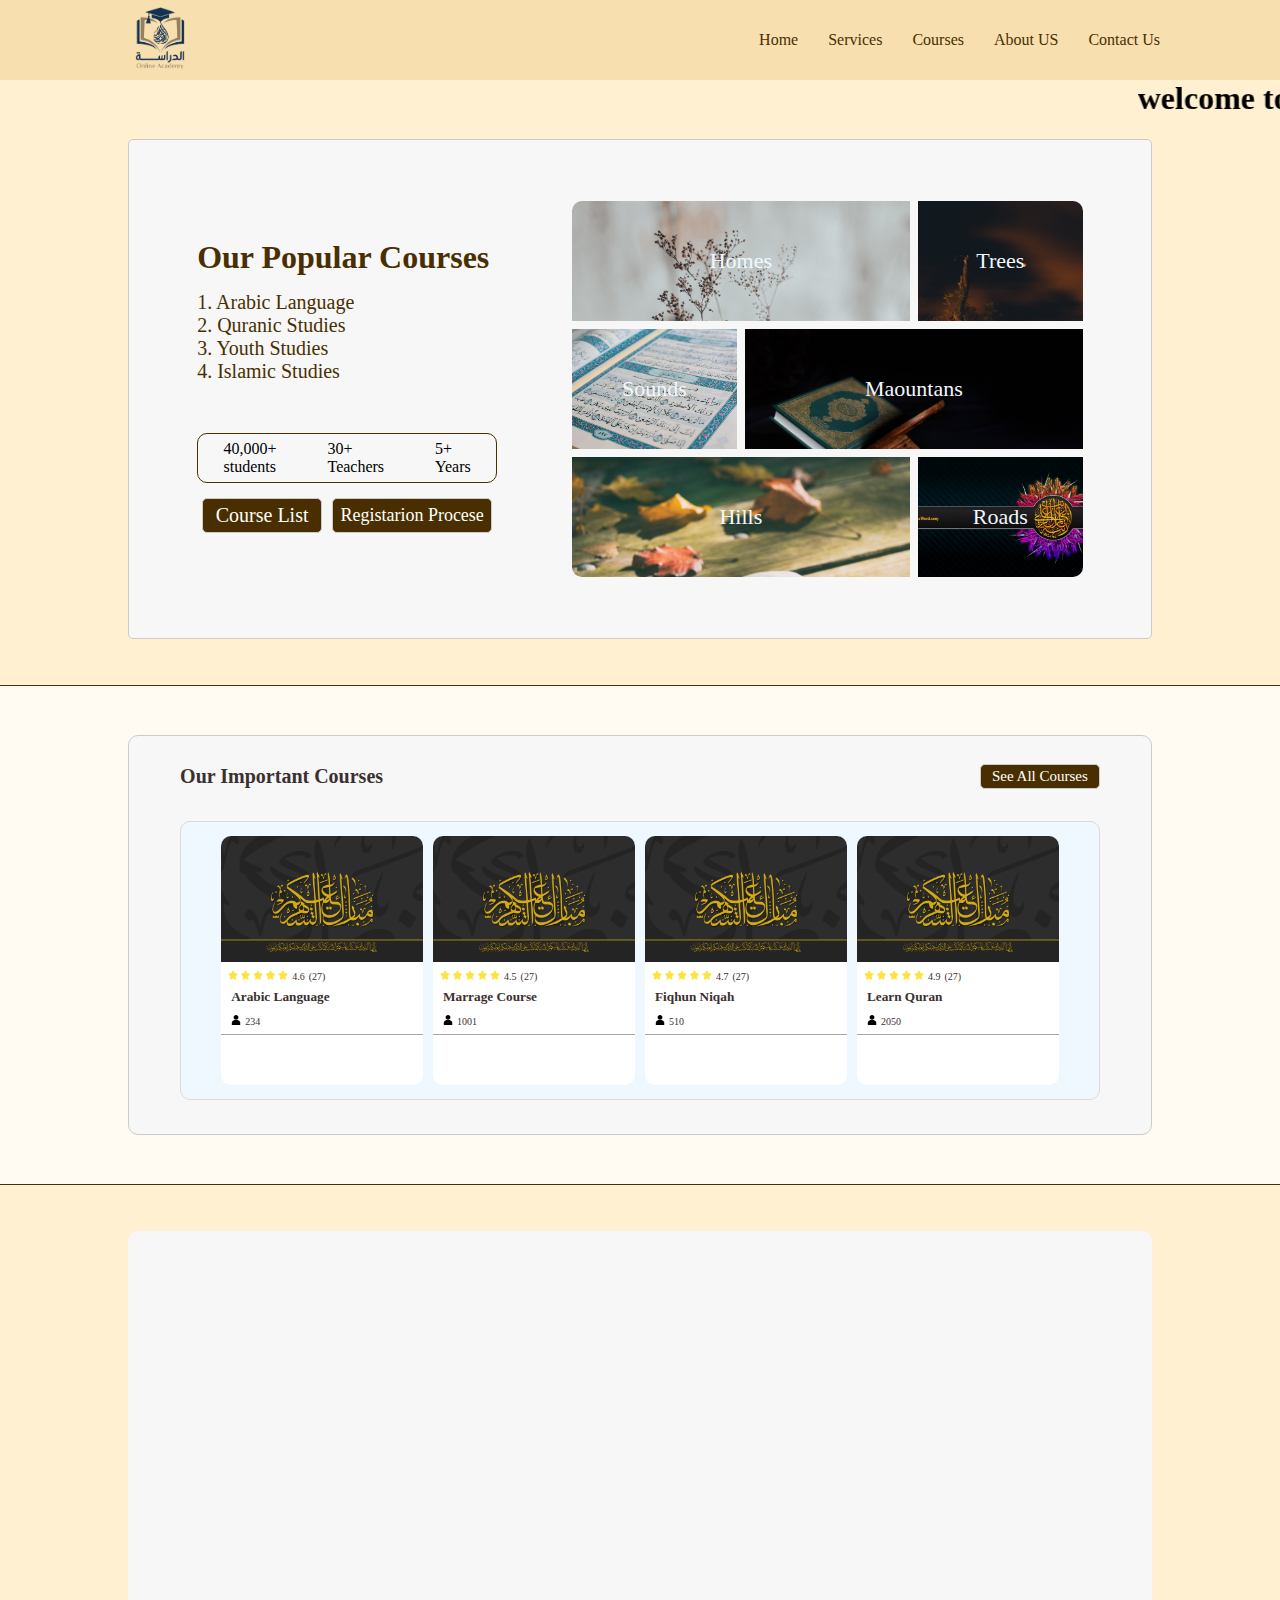
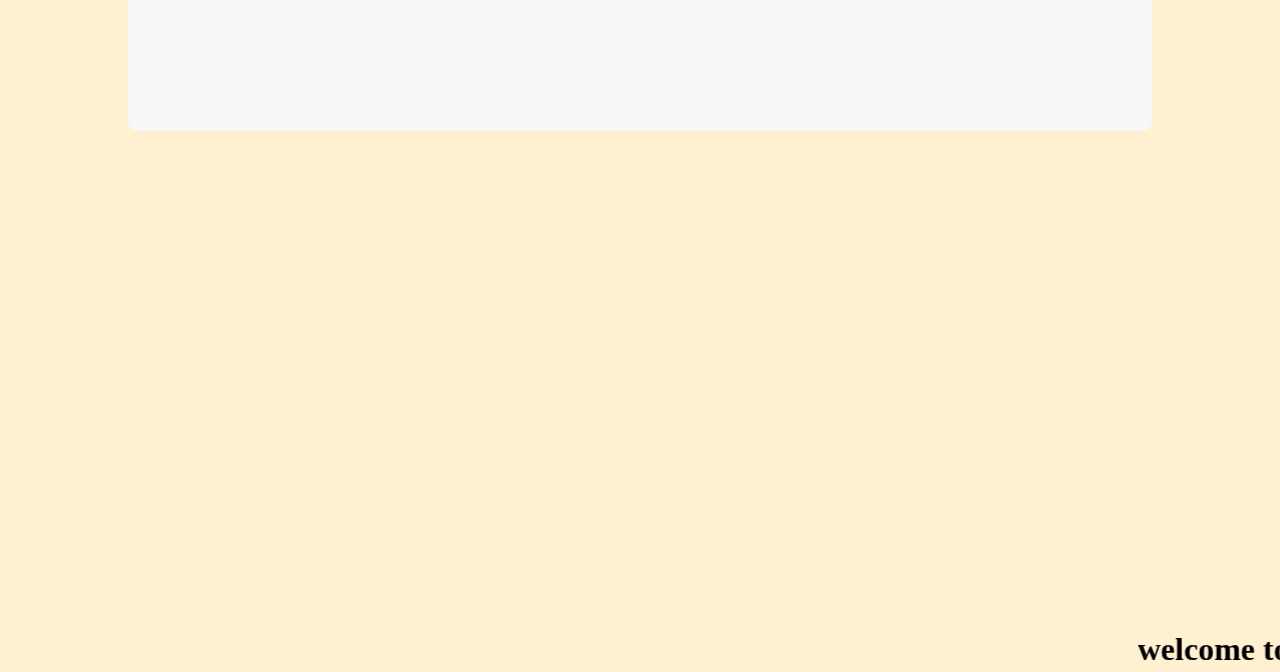
<file: index.html>
<!DOCTYPE html>
<html lang="en">
<head>
    <meta charset="UTF-8">
    <meta name="viewport" content="width=device-width, initial-scale=1.0">
    <title>Practice</title>
    <link rel="stylesheet" href="style.css">
</head>
<body>
    <div class="header">
        <div class="logo"><img src="logo/small-logo.png" alt="logo" class="pic"></div>

        <div class="nab-bar">
            <div class="home"><a href="index.html" target="_blank">Home</a></div>
            <div class="Services"><a href="services.html" target="_blank">Services</a></div>
            <div class="Courses"><a href="Courses.html" target="_blank">Courses</a></div>
            <div class="About"><a href="About US.html" target="_blank">About US</a></div>
            <div class="Contact"><a href="Contact Us.html" target="_blank">Contact Us</a></div>
        </div>
    </div>

    <marquee behavior="" direction=""><h1>welcome to my institute</h1></marquee>

<!-- ---------------first-section------------- -->

<div class="first-sec">
    <div class="left-text">
        <div class="hed-des">
            <h1 class="f-heading">Our Popular Courses</h1>

            <p class="f-para">
                <ul>
                    <li><a href="#">1. Arabic Language</a></li>
                    <li><a href="#">2. Quranic Studies</a></li>
                    <li><a href="#">3. Youth Studies</a></li>
                    <li><a href="#">4. Islamic Studies</a></li>
                </ul>
            </p>
        </div>
        <div class="circle">
            <div class="sm-bot">
                <p class="number">40,000+</p>
                <p class="text-bot">students</p>
            </div>

            <div class="sm-bot">
                <p class="number">30+</p>
                <p class="text-bot">Teachers</p>
            </div>

            <div class="sm-bot">
                <p class="number">5+</p>
                <p class="text-bot">Years</p>
            </div>

        </div>

        <div class="btns">
            <div class="b-1"><a href="#">Course List</a></div>
            <div class="b-2"><a href="#">Registarion Procese</a></div>
        </div>
    </div>

    <div class="photo-grallery">
        <div class="photo-box col-2" id="box-1" style="background-image: url(Images/aiva-apsite-VxR_r883ub4-unsplash.jpg);">Homes</div>
        <div class="photo-box" id="box-2" style="background-image: url(Images/agustin-visconti-F83Yec8BEnk-unsplash.jpg);">Trees</div>
        <div class="photo-box" id="box-3" style="background-image: url(Images/adli-wahid-tfD5vnMMewA-unsplash.jpg);">Sounds</div>
        <div class="photo-box col-2" id="box-4" style="background-image: url(Images/abdullah-arif-Dxi6KbpvUgA-unsplash.jpg);">Maountans</div>
        <div class="photo-box col-2" id="box-5" style="background-image: url(Images/aaron-burden-wsowOKsHLDU-unsplash.jpg);">Hills</div>
        <div class="photo-box" id="box-6" style="background-image: url(Images/293749.jpg);">Roads</div>
    </div>
</div>

<!-- ----------second-section----------- -->

<div class="scnd-sec">
    <div class="Container-2">

        
            <div class="Cour-Heading">
                <h1 class="haading">Our Important Courses</h1>
                <button class="btn">
                    <p><a href="#">See All Courses</a></p>
                </button>
            </div>
        

        <div class="Course-list-1">
            <div class="course-1 course">
                <div class="top-sec">
                    <img src="Images/2736181.jpg" class="pic-img">
                    <img src="Images/rating.png" class="rating">
                    <span class="rat">4.6</span>
                    <span class="rat">(27)</span>
                    <h5 class="Cour-head">Arabic Language</h5>
                    <img src="Images/user.png" class="user">
                    <span class="pip">234</span>
                </div>
                <div class="bot-sec"></div>
            </div>

            <div class="course-2 course">
                <div class="top-sec">
                    <img src="Images/2736181.jpg" class="pic-img">
                    <img src="Images/rating.png" class="rating">
                    <span class="rat">4.5</span>
                    <span class="rat">(27)</span>
                    <h5 class="Cour-head">Marrage Course</h5>
                    <img src="Images/user.png" class="user">
                    <span class="pip">1001</span>
                </div>
                <div class="bot-sec"></div>
            </div>

            <div class="course-3 course">
                <div class="top-sec">
                    <img src="Images/2736181.jpg" class="pic-img">
                    <img src="Images/rating.png" class="rating">
                    <span class="rat">4.7</span>
                    <span class="rat">(27)</span>
                    <h5 class="Cour-head">Fiqhun Niqah</h5>
                    <img src="Images/user.png" class="user">
                    <span class="pip">510</span>
                </div>
                <div class="bot-sec"></div>
            </div>

            <div class="course-4 course">
                <div class="top-sec">
                    <img src="Images/2736181.jpg" class="pic-img">
                    <img src="Images/rating.png" class="rating">
                    <span class="rat">4.9</span>
                    <span class="rat">(27)</span>
                    <h5 class="Cour-head">Learn Quran</h5>
                    <img src="Images/user.png" class="user">
                    <span class="pip">2050</span>
                </div>
                <div class="bot-sec"></div>
            </div>
        </div>
    </div>
</div>

<!-- ------------------third-section------------ -->

<div class="thrd-sec">
    <div class="container-3">
        
    </div>
</div>














<div class="for-space"></div>
<marquee behavior="" direction=""><h1>welcome to my institute</h1></marquee>
</body>
</html>
</file>
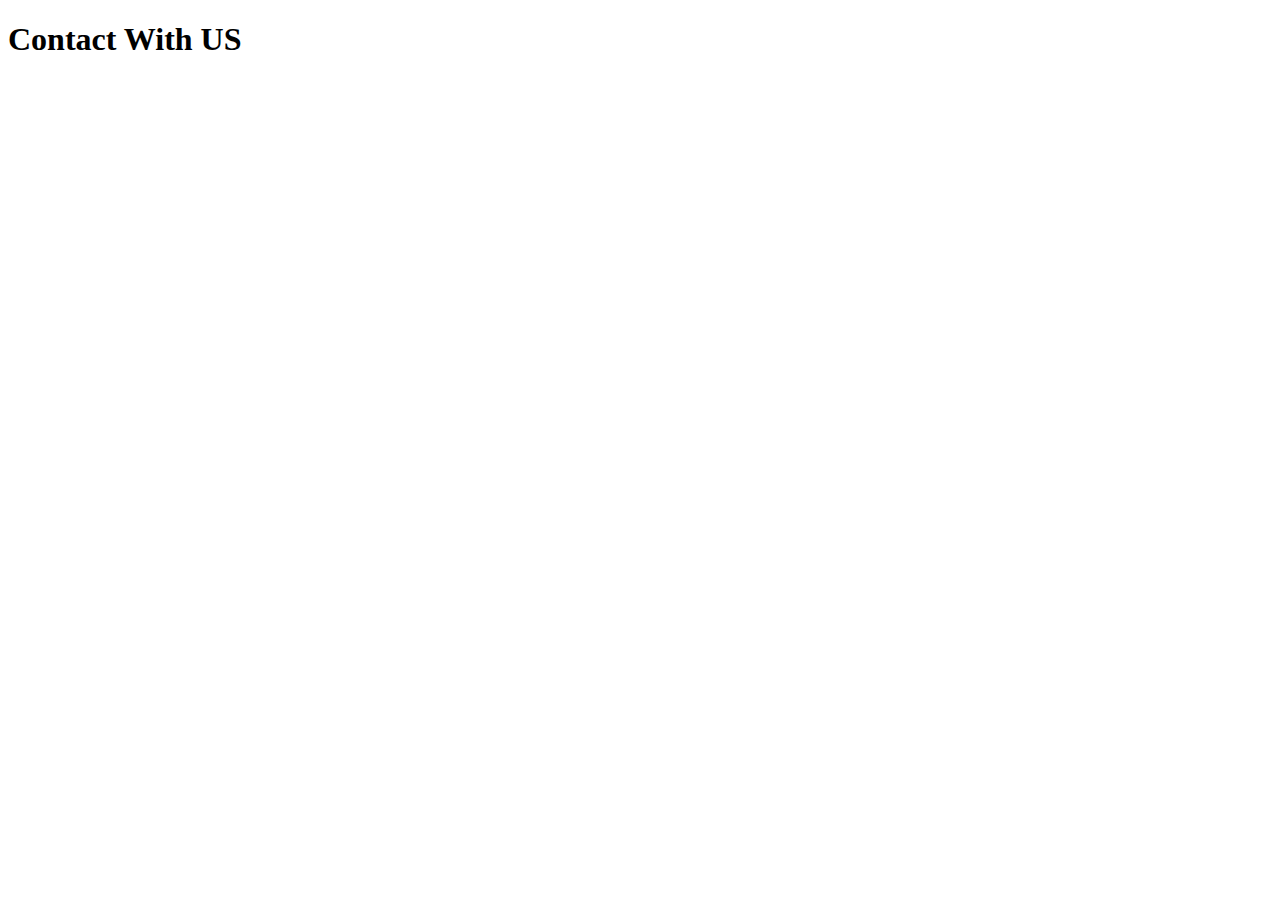
<file: Contact Us.html>
<!DOCTYPE html>
<html lang="en">
<head>
    <meta charset="UTF-8">
    <meta name="viewport" content="width=device-width, initial-scale=1.0">
    <title>Cantact US</title>
</head>
<body>
    <h1>Contact With US</h1>
</body>
</html>
</file>
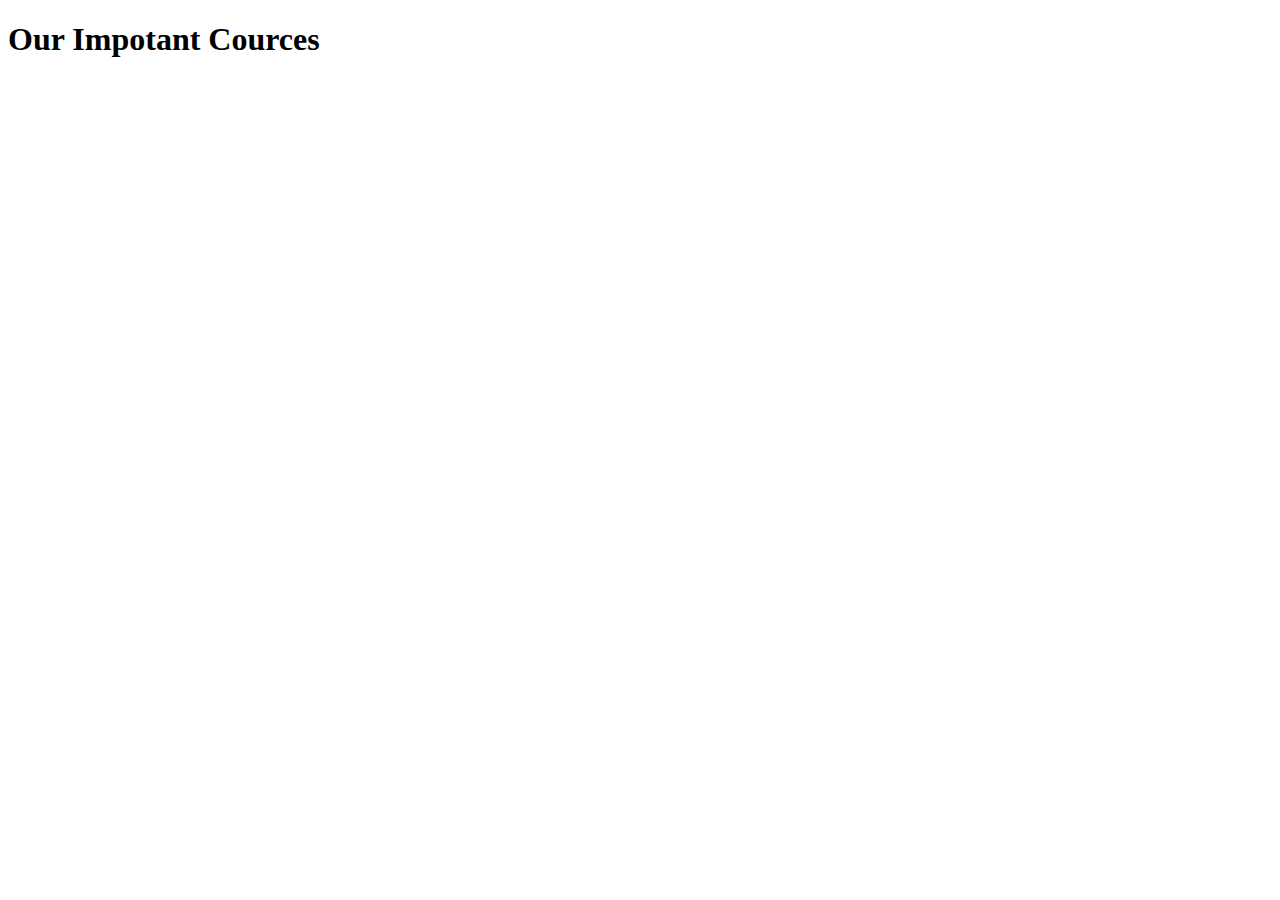
<file: Courses.html>
<!DOCTYPE html>
<html lang="en">
<head>
    <meta charset="UTF-8">
    <meta name="viewport" content="width=device-width, initial-scale=1.0">
    <title>Courses</title>
</head>
<body>
    <h1>Our Impotant Cources</h1>
</body>
</html>
</file>
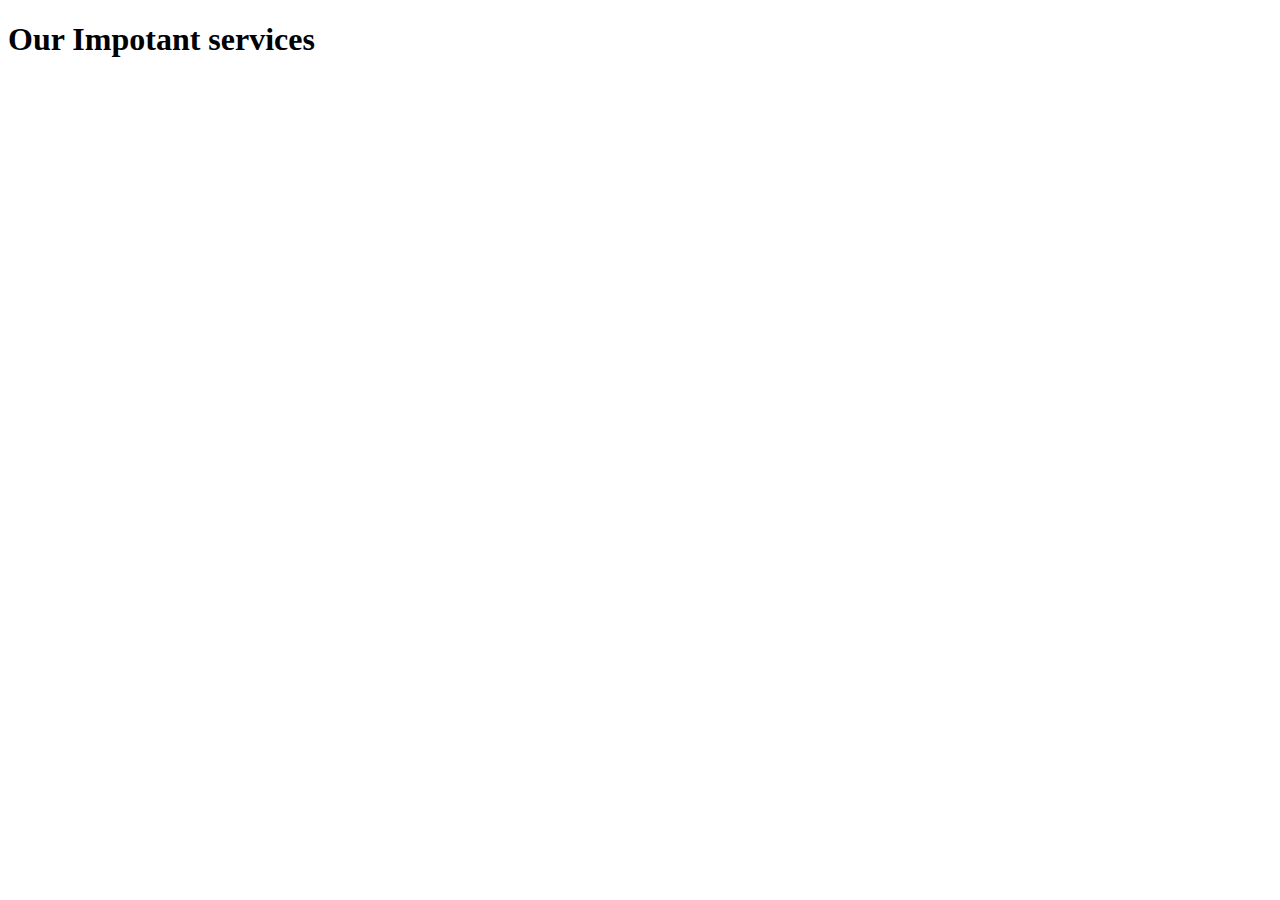
<file: services.html>
<!DOCTYPE html>
<html lang="en">
<head>
    <meta charset="UTF-8">
    <meta name="viewport" content="width=device-width, initial-scale=1.0">
    <title>Services</title>
</head>
<body>
    <h1>Our Impotant services</h1>
</body>
</html>
</file>
<file: style.css>
body {
    background-color: #FFF0D1;
    background-color: #795757;
    background-color: #664343;
    background-color: #3B3030;
}


*{
    margin: 0;
    padding: 0;
    box-sizing: border-box;
}

body {
    background-color: #FFF0D1;
}

.header {
    width: 100%;
    height: 80px;
    background-color: #f7dfb0;
    display: flex;
    justify-content: space-around;
    align-items: center;
}

.logo{
    flex-basis: 30%;
    margin-left: 15px;
}

.nab-bar{
    display: flex;
    justify-content: center;
    align-items: center;
    gap: 30px;
    color: #1e4700;

}

.pic{
    width: 50px;
}

.nab-bar div a{
    text-decoration: none;
    color: #492f00;
    font-size: 16px;
}

.nab-bar div a:hover{
    color: #ff0000;
}

/* -----------first-section---------- */

.first-sec {
    width: 80%;
    height: 500px;
    background-color: #f7f7f7;
    border: 1px solid #cbcbcb;
    margin: auto;
    display: flex;
    justify-content: space-evenly;
    align-items: center;
    border-radius: 5px;
    margin-top: 18px;
}

.left-text {
    flex-basis: 30%;
    width: 150px;
    height: 300px;
}

.f-heading {
    color: #492f00;
}

a {
    font-size: 20px;
    color: #492f00;
    text-decoration: none;
}

li{
    list-style-type: none;
}

.f-para {
    margin-top: 15px;
}

.hed-des {
    margin-bottom: 50px;
}
 
.circle {
    width: 300px;
    height: 50px;
    border: 1px solid #492f00;
    border-radius: 10px;
    display: flex;
    justify-content: space-around;
    align-items: center;
    margin-top: 15px;
}

.btns {
    width: 300px;
    height: 50px;
    display: flex;
    justify-content: space-around;
    align-items: center;
}

.b-1 {
    width: 120px;
    height: 35px;
    background-color: #492f00;
    border: 1px solid #cbcbcb;
    border-radius: 5px;
    display: flex;
    justify-content: center;
    align-items: center;
    margin-top: 15px;
}

.b-2 {
    width: 160px;
    height: 35px;
    background-color: #492f00;
    border: 1px solid #cbcbcb;
    border-radius: 5px;
    display: flex;
    justify-content: center;
    align-items: center;
    margin-top: 15px;
}

.b-1 a{
    color: white;
    text-decoration: none;
}

.b-2 a{
    color: white;
    text-decoration: none;
    font-size: 18px;
}
.photo-grallery {
    flex-basis: 50%;
    display: grid;
    grid-template-columns: repeat(3, 1fr);    
    gap: 8px;
    grid-auto-rows: 120px;
}

.photo-box {
    background-size: cover;
    background-position: top;
    display: flex;
    justify-content: center;
    align-items: center;
    color: aliceblue;
    font-size: 22px;
}

#box-1 {
    border-top-left-radius: 10px;
}

#box-2{
    border-top-right-radius: 10px;
}

#box-5 {
    border-bottom-left-radius: 10px;
}

#box-6{
    border-bottom-right-radius: 10px;
}

.col-2 {
    grid-column: span 2;
}

.row-2 {
    grid-row: span 2;
}

.devid {
    width: 100%;
    height: 2px;
    background-color: #492f00;
    margin-top: 20px;
    margin-bottom: 30px;
}

/* -----------------Secound-Section------------- */


.scnd-sec {
    width: 100%;
    height: 500px;
    background-color: #fffbf2;
    display: flex;
    justify-content: center;
    align-items: center;
    margin-top: 46px;
    border-top: 1px solid #492f00;
    border-bottom: 1px solid #492f00;
}

.Container-2 {
    width: 80%;
    height: 400px;
    background-color: #f7f7f7;
    border: 1px solid #cbcbcb;
    margin: auto;
    border-radius: 10px;
}


.Cour-Heading {
    width: 90%;
    height: 50px;
    display: flex;
    justify-content: space-between;
    align-items: center;
    margin: auto;
    margin-top: 15px;
}

.haading {
    font-size: 20px;
    color: #3B3030;
}

.btn {
    width: 120px;
    height: 25px;
    background-color: #492f00;
    border: 1px solid #cbcbcb;
    border-radius: 5px;
}

.btn p a{
    color: #ffffff;
    font-size: 15px;
    font-family: 'Times New Roman', Times, serif;
}

.Course-list-1 {
    width: 90%;
    height: 70%;
    background-color: aliceblue;
    border: 1px solid #dadada;
    border-radius: 10px;
    margin: auto;
    margin-top: 20px;
    display: flex;
    justify-content: center;
    align-items: center;
    gap: 10px;
}

.course {
    width: 22%;
    height: 90%;
    background-color: white;
    border-radius: 10px;
}

.top-sec{
    width: 100%;
    height: 80%;
    border-bottom: 1px solid #a8a8a8;
}

.pic-img {
    width: 100%;
    border-top-left-radius: 10px;
    border-top-right-radius: 10px;
}

.rating {
    width: 60px;
    margin-left: 7px;
}

.rat {
    font-size: 10px;
    color: #3B3030;
}

.Cour-head {
    color: #3B3030;
    margin-left: 10px;
    margin-top: 5px;
}

.user {
    width: 10px;
    margin-top: 10px;
    margin-left: 10px;
}

.pip {
    font-size: 10px;
    color: #3B3030;
}


/* ---------------third-section----------- */

.thrd-sec{
    width: 80%;
    height: 500px;
    background-color: #f7f7f7;
    border-radius: 10px;
    margin: auto;
    margin-top: 46px;
}































.for-space {
    width: 100%;
    height: 500px;
}
</file>
